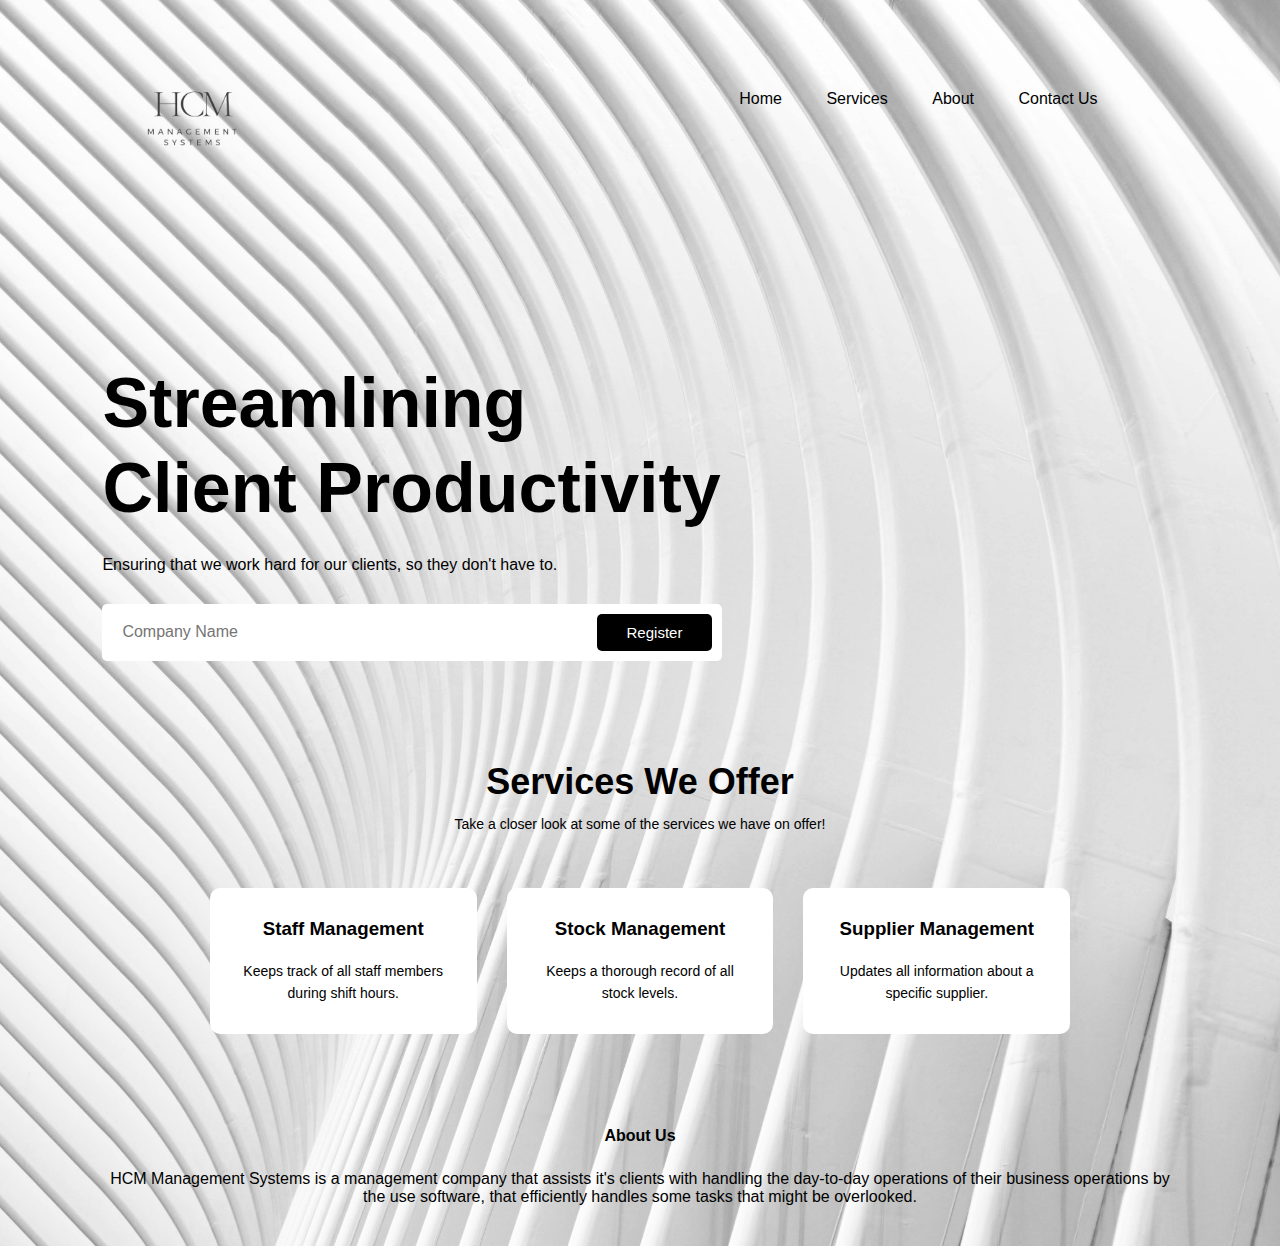
<file: index.html>
<!DOCTYPE html>
<html lang="en">
<head>
    <meta charset="UTF-8">
    <meta name="viewport" content="width=device-width, initial-scale=1.0">
    <title>HCM Management Systems</title>
    <link rel="stylesheet" href="style.css">
</head>
<body>
<div class="container">
    <nav>
        <img src="images/logo.png" class="logo">
        <ul>
            <li><a href="index.html">Home</a></li>
            <li><a href="#">Services</a></li>
            <li><a href="about.html">About</a></li>
            <li><a href="#">Contact Us</a></li>
        </ul>
    </nav>
    
    <div class="content">
        <h1>Streamlining Client Productivity</h1>
        <p> Ensuring that we work hard for our clients, so they don't have to.</p>
        <form>
            <input type="text" placeholder="Company Name">
            <button type="submit" class="btn">Register</button>
        </form>
    </div>
<section class="services">
    <h1>Services We Offer</h1>
    <p>Take a closer look at some of the services we have on offer!</p>

    <div class="row">
        <div class="services-col">
            <h3>Staff Management</h3>
            <p>Keeps track of all staff members during shift hours.</p>
        </div>
        <div class="services-col">
            <h3>Stock Management</h3>
            <p>Keeps a thorough record of all stock levels.</p>
        </div>
        <div class="services-col">
            <h3>Supplier Management</h3>
            <p>Updates all information about a specific supplier.</p>
        </div>
</div>

</section>

<section class="footer">
    <h4>About Us</h4>
    <p>HCM Management Systems is a management company that assists it's clients with handling the day-to-day operations of their business operations by the use software, that efficiently handles some tasks that might be overlooked.</p>
</section>

</div>



    
</body>
</html>
</file>
<file: style.css>
*{
    margin: 0;
    padding: 0;
    font-family: 'Poppins', sans-serif;
    box-sizing: border-box;
}
.container{
    width: 100%;
    min-height: 100vh;
    background-image: url(images/bg-1.jpg);
    background-size: cover;
    background-position: center;
    padding: 10px 8%;
}
nav{
    width: 100%;
    display: flex;
    align-items: center;
    justify-content: space-between;
    padding: 10px 0;
}

.logo{
    width: 180px;
    cursor: pointer;
}

nav ul{
    list-style: none;
    width: 100%;
    text-align: right;
    padding-right: 60px;
}

nav ul li{
    display: inline-block;
    margin: 10px 20px;
}

nav ul li::after{
    content: "";
    display: block;
    width: 0%;
    height: 2px;
    background-color: #000000;
    margin: 10px 0;
    transition: 0.5s;
}

nav ul li:hover::after{
    width: 100%;
}

nav ul li a{
    color: black;
    text-decoration: none;
}

.btn{
    display: flex;
    align-items: center;
    padding: 10px 20px;
    border: 0;
    outline: 0;
    border-radius: 5px;
    background-color: black;
    color: white;
    font-weight: 500;
    cursor: pointer;
}

.btn img{
    width: 20px;
    margin-right: 10px;
}

.content{
    margin-top: 14%;
    color: black;
    max-width: 620px;
}

.content h1{
    font-size: 70px;
    font-weight: 600;
    line-height: 85px;
    margin-bottom: 25px;
}

.content form{
    display: flex;
    align-items: center;
    background: #fff;
    border-radius: 5px;
    padding: 10px;
    margin-top: 30px;
}

.content form input{
    border: 0;
    outline: 0;
    width: 100%;
    font-size: 16px;
    padding-left: 10px;
}

.content form .btn{
    font-size: 15px;
    padding: 10px 30px;
}

/*-----Services-----*/

.services{
    width: 80%;
    margin: auto;
    text-align: center;
    padding-top: 100px;
}

.services h1{
    font-size: 36px;
    font-weight: 600;    
}

.services p{
    color: #000000;
    font-size: 14px;
    font-weight: 300;
    line-height: 22px;
    padding: 10px;
}

.row{
    margin-top: 5%;
    display: flex;
    justify-content: space-between;
}

.services-col{
    flex-basis: 31%;
    background: #fff;
    border-radius: 10px;
    margin-bottom: 5%;
    padding: 20px 12px;
    box-sizing: border-box;
    transition: 0.5s;
}

.services h3{
    text-align: center;
    font-weight: 600;
    margin: 10px 0;
}

.services-col:hover{
    box-shadow: 0 0 20px rgba(0, 0, 0, 0.2);
}

/*-----footer-----*/

.footer{
    width: 100%;
    text-align: center;
    padding: 30px 0; 
}

.footer h4{
    margin-bottom: 25px;
    margin-top: 20px;
    font-weight: 600;
}

/*-----About Us Page-----*/

.sub-header{
    height: 50vh;
    width: 100%;
    background-image: linear-gradient(rgba(4,9,30,0.7),rgba(4,9,30,0.7)), url(images/about.jpg );
    background-position: center;
    background-size: cover;
    text-align: center;
    color: #fff;
}

.sub-header h1{
    margin-top: 100px;
}
</file>
